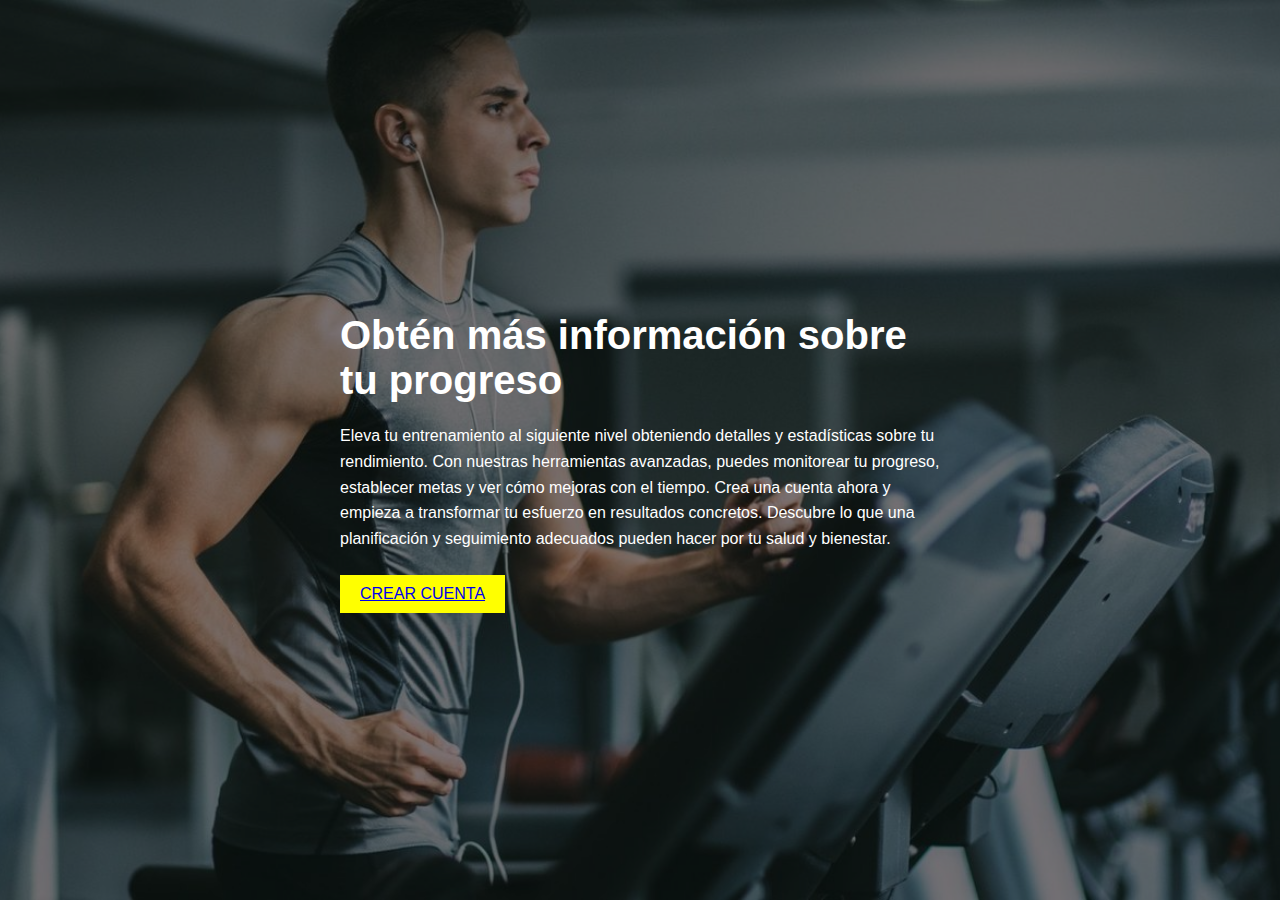
<file: About/about.html>
<!DOCTYPE html>
<html lang="es">
<head>
    <meta charset="UTF-8">
    <meta name="viewport" content="width=device-width, initial-scale=1.0">
    <title>Progreso Fitness</title>
    <link rel="stylesheet" href="css.css">
</head>
<body>

    <section class="hero">
        <div class="hero-content">
            <h1>Obtén más información sobre tu progreso</h1>
            <p>Eleva tu entrenamiento al siguiente nivel obteniendo detalles y estadísticas sobre tu rendimiento. Con nuestras herramientas avanzadas, puedes monitorear tu progreso, establecer metas y ver cómo mejoras con el tiempo. Crea una cuenta ahora y empieza a transformar tu esfuerzo en resultados concretos. Descubre lo que una planificación y seguimiento adecuados pueden hacer por tu salud y bienestar.</p>
            <button class="btn"><a href="../sign up/sign up.html">CREAR CUENTA</a></button>
        </div>
    </section>
    
</body>
</html>
</file>
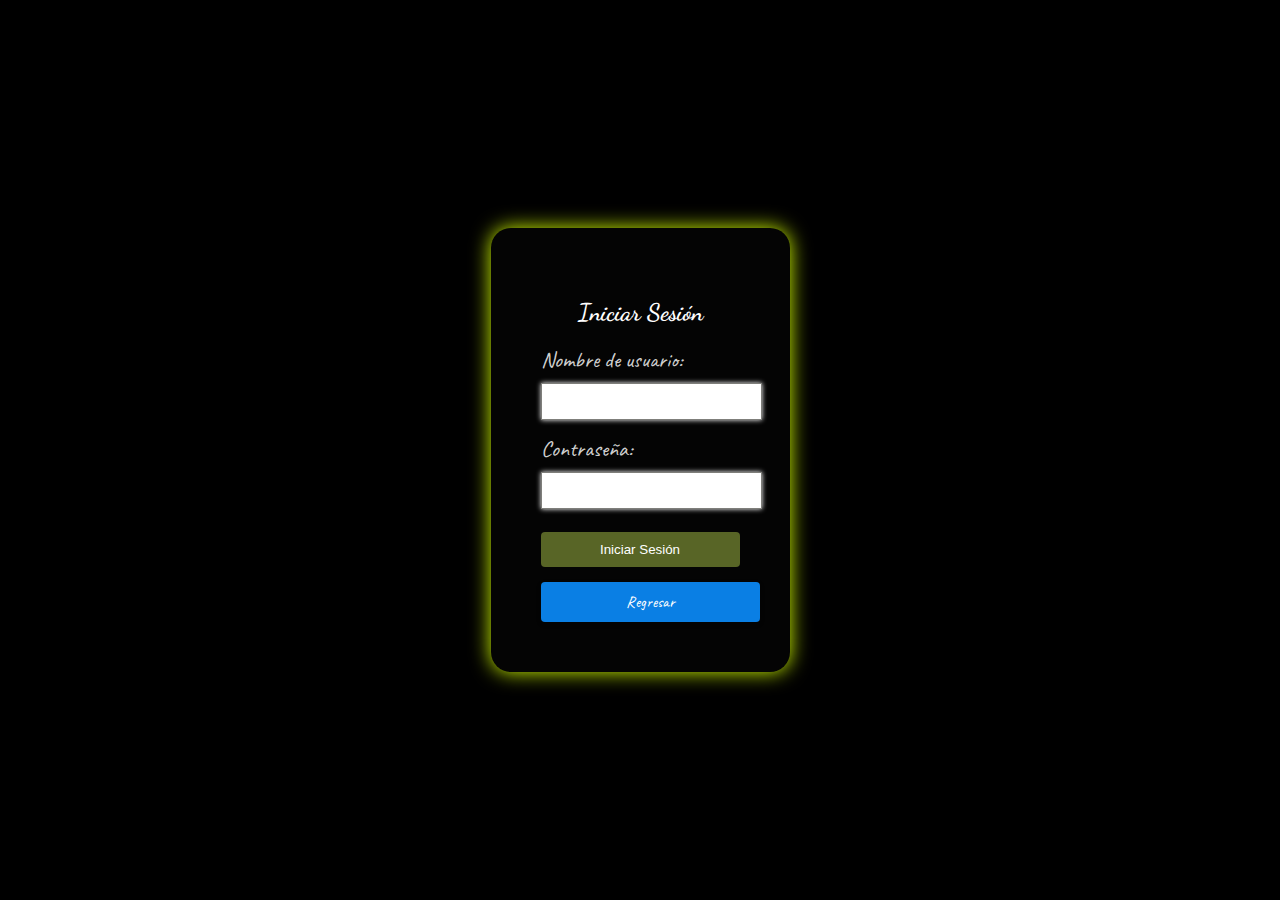
<file: Login/Login.html>
<!DOCTYPE html>
<html lang="es">
<head>
    <meta charset="UTF-8">
    <meta name="viewport" content="width=device-width, initial-scale=1.0">
    <link rel = "stylesheet" href = "login.css">
    <title>Login</title>
    
</head>
<body>

  

<div class="login-container">
    <h2>Iniciar Sesión</h2>
    <form action="/login" method="post">
        <div class="form-group">
            <label for="username">Nombre de usuario:</label>
            <input type="text" id="username" name="username" required>
        </div>
        <div class="form-group">
            <label for="password">Contraseña:</label>
            <input type="password" id="password" name="password" required>
        </div>
        <div class="form-group">
            <button type="submit">Iniciar Sesión</button>
        </div>
        <div class="Go-Back">
            <a href="../index.html">Regresar</a>
        </div>
    </form>
</div>


</body>
</html>
</file>
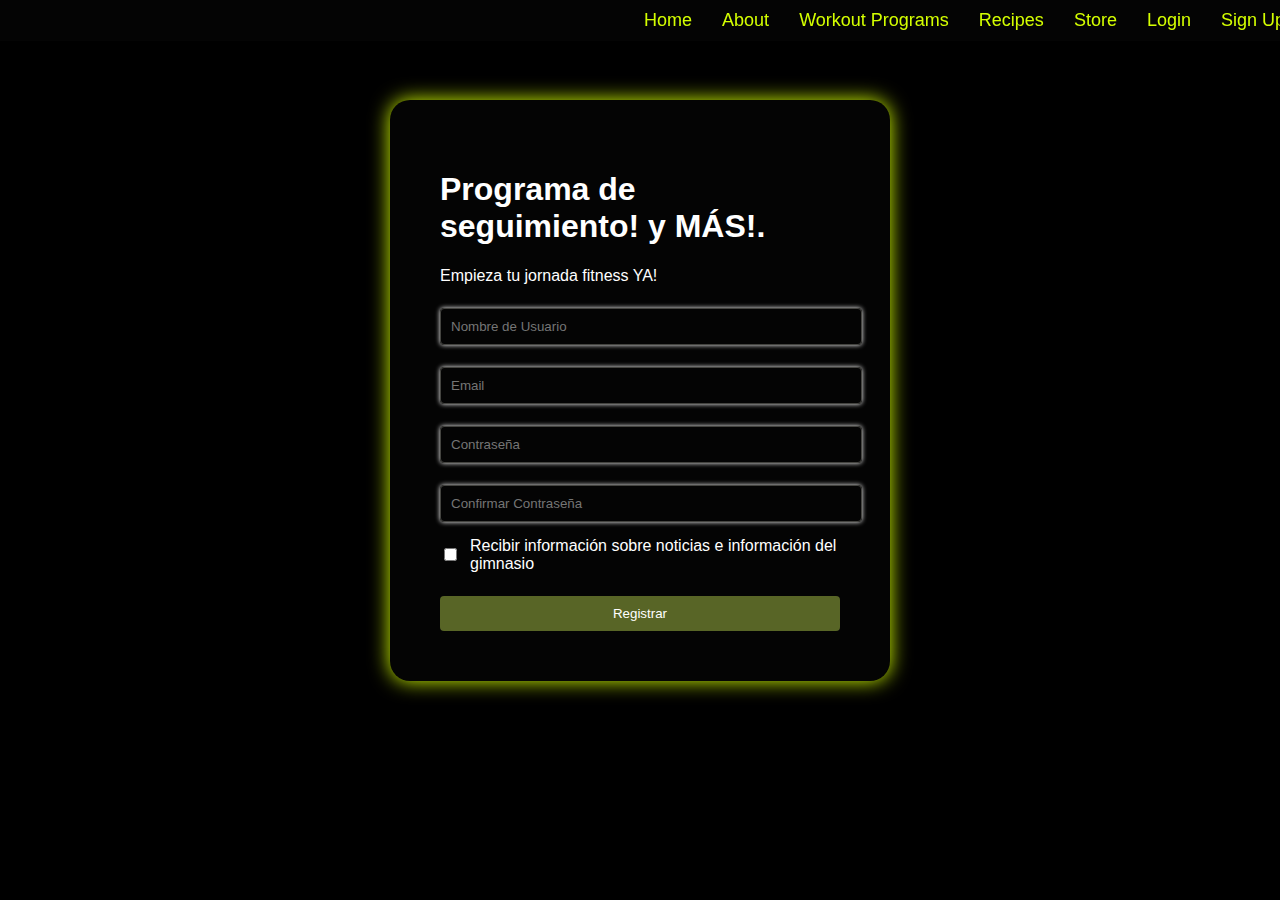
<file: sign up/sign up.html>
<!DOCTYPE html>
<html lang="es">
<head>
    <meta charset="UTF-8">
    <meta name="viewport" content="width=device-width, initial-scale=1.0">
    <title>signup</title>
    <link rel="stylesheet" href="signup.css">
</head>
<body>
    <header>
        <nav>
            <ul class="header-nav">
                <li><a href="../index.html">Home</a></li>
                <li><a href="About/about.html">About</a></li>
                <li><a href="#workout-programs">Workout Programs</a></li>
                <li><a href="#recipes">Recipes</a></li>
                <li><a href="#store">Store</a></li>
                <li><a href="Login/Login.html">Login</a></li>
                <li><a href="signup/signup.html">Sign Up</a></li>
            </ul>
        </nav>
    </header>
    <div class="content">
        <h1>Programa de seguimiento! y MÁS!.</h1>
        <p>Empieza tu jornada fitness YA!</p>
        <form class="signup-form">
            <!-- Formulario de registro -->
            <input type="text" placeholder="Nombre de Usuario" name="username" required>
            <input type="email" placeholder="Email" name="email" required>
            <input type="password" placeholder="Contraseña" name="password" required>
            <input type="password" placeholder="Confirmar Contraseña" name="confirm_password" required>
            <div class="check-container">
                <input type="checkbox" name="subscribe" id="subscribe">
                <label for="subscribe">Recibir información sobre noticias e información del gimnasio</label>
            </div>
            <button type="submit">Registrar</button>
        </form>
    </div>
</body>
</html>
</file>
<file: About/css.css>
body, html {
    margin: 0;
    padding: 0;
    height: 100%;
    font-family: 'Arial', sans-serif;
}

.hero {
    background-image: url('fondo.jpg'); /* Reemplaza 'tu-imagen.jpg' con el path de tu imagen */
    background-size: cover;
    background-position: center;
    color: white;
    text-align: left;
    height: 100vh;
    display: flex;
    align-items: center;
    justify-content: center;
    position: relative;
}

.hero::before {
    content: '';
    position: absolute;
    top: 0;
    right: 0;
    bottom: 0;
    left: 0;
    background: rgba(0, 0, 0, 0.5);
}

.hero-content {
    position: relative;
    z-index: 2;
    max-width: 600px;
}

.hero h1 {
    font-size: 2.5em;
    margin-bottom: 0.5em;
}

.hero p {
    line-height: 1.6;
    margin-bottom: 1.5em;
}

.btn {
    background-color: yellow;
    color: black;
    border: none;
    padding: 10px 20px;
    font-size: 1em;
    cursor: pointer;
    transition: background-color 0.3s ease;
    
}

.btn:hover {
    background-color: #c00;
}
</file>
<file: Login/login.css>
@import url('https://fonts.googleapis.com/css2?family=Dancing+Script:wght@400..700&display=swap');
@import url('https://fonts.googleapis.com/css2?family=Caveat:wght@400..700&family=Dancing+Script:wght@400..700&display=swap');

body {
    background-color: #000000;
    display: flex;
    justify-content: center;
    align-items: center;
    height: 100vh;
    margin: 0;
}
.login-container {
    background-color: #040404;
    padding: 50px;
    border-radius: 20px;
    box-shadow: 0 0 20px rgb(212, 255, 0);
}
.login-container h2 {
    font-family: dancing script;
    text-align: center;
    color: #ffffff;
}
.form-group {
    margin-bottom: 15px;
}
.form-group label {
    font-family: 'Caveat', cursive;
    font-size: 22px;
    display: block;
    color: #ffffffd4;
    margin-bottom: 2%;;


}
.form-group input {
    width: 100%;
    padding: 10px;
    margin-top: 5px;
    border: 1px solid #585853c4;
    box-shadow:  0 0 5px rgb(254, 254, 254);
    border-radius: 4pxrgb(97, 238, 10)
}
.form-group button {

    width: 100%;
    padding: 10px;
    margin-top: 8px;
    background-color: #586526;
    color: white;
    border: none;
    border-radius: 4px;
    cursor: pointer;
}
.form-group button:hover {
    background-color: #332d2de6;
}
.Go-Back {
    display: flex; /* Establece el contenedor como un flexbox */
    justify-content: center; /* Centra el contenido horizontalmente */
    align-items: center; /* Centra el contenido verticalmente, si el contenedor tiene altura definida */
    text-align: center; /* Asegura que el texto dentro también esté centrado, útil para contenido adicional */
    width: 100%; /* Opcional, dependiendo de tu layout puede ayudar a asegurar el centrado */
    margin-top: 10px; /* Ajusta al espacio necesario */
    background-color: rgb(10, 127, 228); /* Color de fondo */
    padding: 10px; /* Espaciado interno */
    border-radius: 4px; /* Bordes redondeados */
    box-shadow: 0 2px 5px rgba(0,0,0,0.2); /* Sombra para efecto visual */
}

.Go-Back a {
    color: #ffffff; /* Color del texto */
    text-decoration: none; /* Elimina el subrayado */
    font-family: 'Caveat', cursive; /* Estilo de fuente */
    /* No es necesario definir display: inline-block aquí si el contenedor ya usa flex */
}

.Go-Back a:hover {
    background-color: rgb(9, 106, 191); /* Color al pasar el cursor */
    text-decoration: none; /* Asegura que se mantenga sin subrayado */
}
</file>
<file: sign up/signup.css>
@import url('https://fonts.googleapis.com/css2?family=Caveat:wght@400..700&family=Dancing+Script:wght@400..700&display=swap');

body {
    font-family: 'Lucida Sans', 'Lucida Sans Regular', 'Lucida Grande', 'Lucida Sans Unicode', Geneva, Verdana, sans-serif, Impact, Haettenschweiler, 'Arial Narrow Bold', sans-serif;
    background-color: #000000;
    margin: 0; /* Asegura que no hay margen exterior para el cuerpo */
}

/* Estilos generales para el encabezado */
header {
    background-color: #040404; /* Fondo oscuro para coincidir con el estilo de la página */
    color: white;
    padding: 10px 20px;
    box-shadow: 0 4px 6px rgba(0, 0, 0, 0.1);
    position: fixed; /* Fija el encabezado en la parte superior */
    width: 100%; /* Asegura que el encabezado cubra el ancho completo */
    top: 0;
    left: 0;
    z-index: 1000; /* Mantiene el encabezado sobre otros elementos */
}

.header-nav {
    list-style: none;
    padding: 0;
    margin: 0 auto; /* Centra la navegación en el encabezado */
    display: flex;
    justify-content: right; /* Alinea los elementos de la lista horizontalmente en el centro */
    align-items: center;
}

.header-nav li {
    margin: 0 15px; /* Añade espacio entre los elementos de la lista */
}

.header-nav a {
    color: #D4FF00; /* Color amarillo para los enlaces para mantener la coherencia */
    text-decoration: none;
    font-family: 'Lucida Sans', 'Lucida Sans Regular', 'Lucida Grande', 'Lucida Sans Unicode', Geneva, Verdana, sans-serif, Impact, Haettenschweiler, 'Arial Narrow Bold', sans-serif; /* Utiliza la misma familia de fuentes para coherencia */
    font-size: 18px;
}

.header-nav a:hover {
    text-decoration: underline;
}

@media (max-width: 600px) {
    .header-nav {
        flex-direction: column;
        text-align: center;
    }

    .header-nav li {
        margin-bottom: 10px;

    }
}

.content {
    background-color: #040404;
    padding: 50px;
    border-radius: 20px;
    box-shadow: 0 0 20px rgb(212, 255, 0);
    width: 90%;
    max-width: 500px;
    margin: 100px auto 0; /* Añade un margen superior para no superponerse con el encabezado */
    box-sizing: border-box; /* Asegura que el padding y border se incluyan en el width/height */
}

h1, p, .signup-form input, .check-container label, button {
    color: white; /* Asegura el color de texto para todos los elementos relevantes */
}

.signup-form input[type="text"],
.signup-form input[type="email"],
.signup-form input[type="password"] {
    width: 100%;
    padding: 10px;
    margin: 7px 0 15px;
    border: 1px solid #585853c4;
    box-shadow: 0 0 5px rgb(254, 254, 254);
    border-radius: 4px;
    background-color: transparent;
}

.check-container {
    display: flex;
    align-items: center;
    margin-bottom: 15px;
}

.check-container label {
    margin-left: 10px;
}

button {
    width: 100%;
    padding: 10px;
    margin-top: 8px;
    background-color: #586526;
    border: none;
    border-radius: 4px;
    cursor: pointer;
}

button:hover {
    background-color: #332d2de6;
}

a {
    color: #D4FF00;
    text-decoration: none;
}

a:hover {
    text-decoration: underline;
}
</file>
